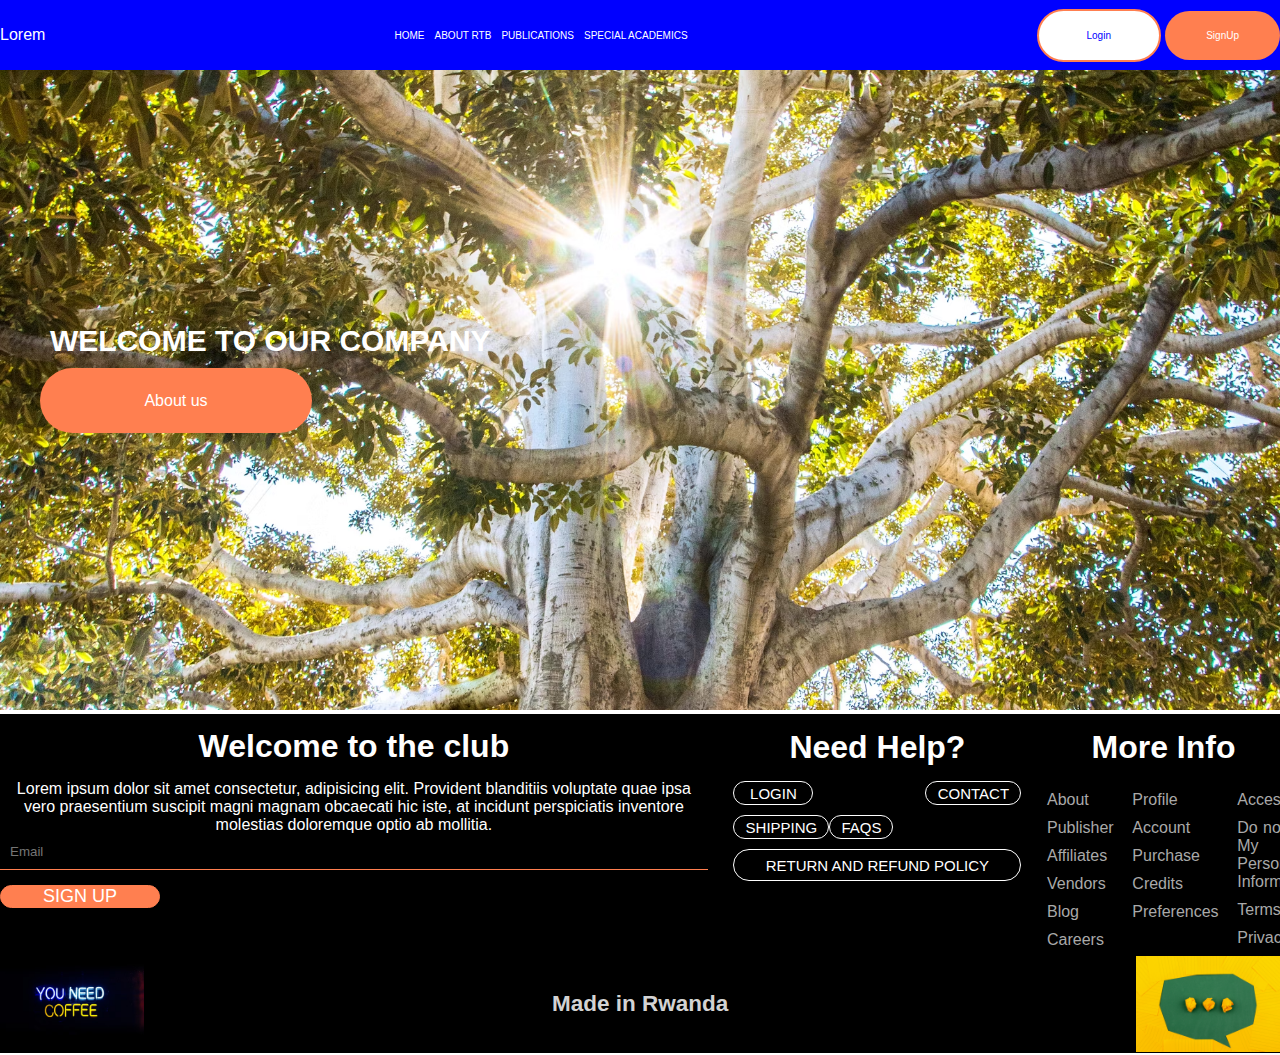
<file: index.html>
<!DOCTYPE html>
<html lang="en">
<head>
  <meta charset="UTF-8">
  <meta http-equiv="X-UA-Compatible" content="IE=edge">
  <meta name="viewport" content="width=device-width, initial-scale=1.0">
  <link rel="stylesheet" href="./style.css">
  <link rel="stylesheet" href="./footer.css">
   <link rel="stylesheet" href="https://fonts.google.com/specimen/Poppins?preview.text=poppins&preview.text_type=custom"> 
  <title>RTB Website</title>
</head>
<body>
  <div class="main">
    <div>Lorem</div>
    <div class="nav-options">
      <a href="/">HOME</a>
      <a href="./content.html">ABOUT RTB</a>
      <a href="./Publications.html">PUBLICATIONS</a>
      <a href="./academic.html">SPECIAL ACADEMICS</a>
    </div>
    <div>
      <button class="login">Login</button>
      <button class="signup">SignUp</button>
    </div>
  </div>
  <div class="image-container">
    <img class="image" src="./images/tree.avif" alt="Tree">
    
  </div>
  <div class="about">
    <h1>Welcome to Our Company </h1>
   
    <button>About us</button>
    

  </div>
  <div class="wrap">
    <div class="upper-container">
        <div>
            <h1>Welcome to the club</h1>
        </div>
        <p>Lorem ipsum dolor sit amet consectetur, adipisicing elit. Provident blanditiis voluptate quae ipsa vero praesentium suscipit magni magnam obcaecati hic iste, at incidunt perspiciatis inventore molestias doloremque optio ab mollitia.
        </p>
        <input type="text" placeholder="Email">
        <button>Sign up</button>
    </div>
 <div class="help">
    <h1>Need Help?</h1>
    <div class="info">
        <button id="login-btn">Login</button>
        <button id="contact-btn">Contact</button>
    </div>
    <div class="guidance">
        <button id="shipping-btn">Shipping</button>
        <button id="faqs-btn">Faqs</button>
    </div>
    <div class="return">
        <button>Return and refund policy</button>
    </div>
</div>    

<div class="more-info">    
    <h1>More Info</h1> 
    <div class="items">
        <div class="first">
            <a href="#">About</a>
            <a href="#">Publisher</a>
            <a href="#">Affiliates</a>
            <a href="#">Vendors</a>
            <a href="#">Blog</a>
            <a href="#">Careers</a>
        </div>
        <div class="second">
            <a href="#">Profile</a>
            <a href="#">Account</a>
            <a href="#">Purchase</a>
            <a href="#">Credits</a>
            <a href="#">Preferences</a>
        </div>
        <div class="third">
            <a href="#">Accesibility</a>
            <a href="#">Do not Sell My Personal Information</a>
            <a href="#">Terms</a>
            <a href="#">Privacy</a>           
        </div>
    </div>      
   
</div>
</div>
<div class="bottom">
<div>
<img src="./images/logo.avif" alt="">
</div>
<div>
    <h2>Made in Rwanda</h2>
</div>
<div class="message">
  <img src="./images/reachout.jpg" alt="reachout">
</div>

</div>
  
</body>
</html>
</file>
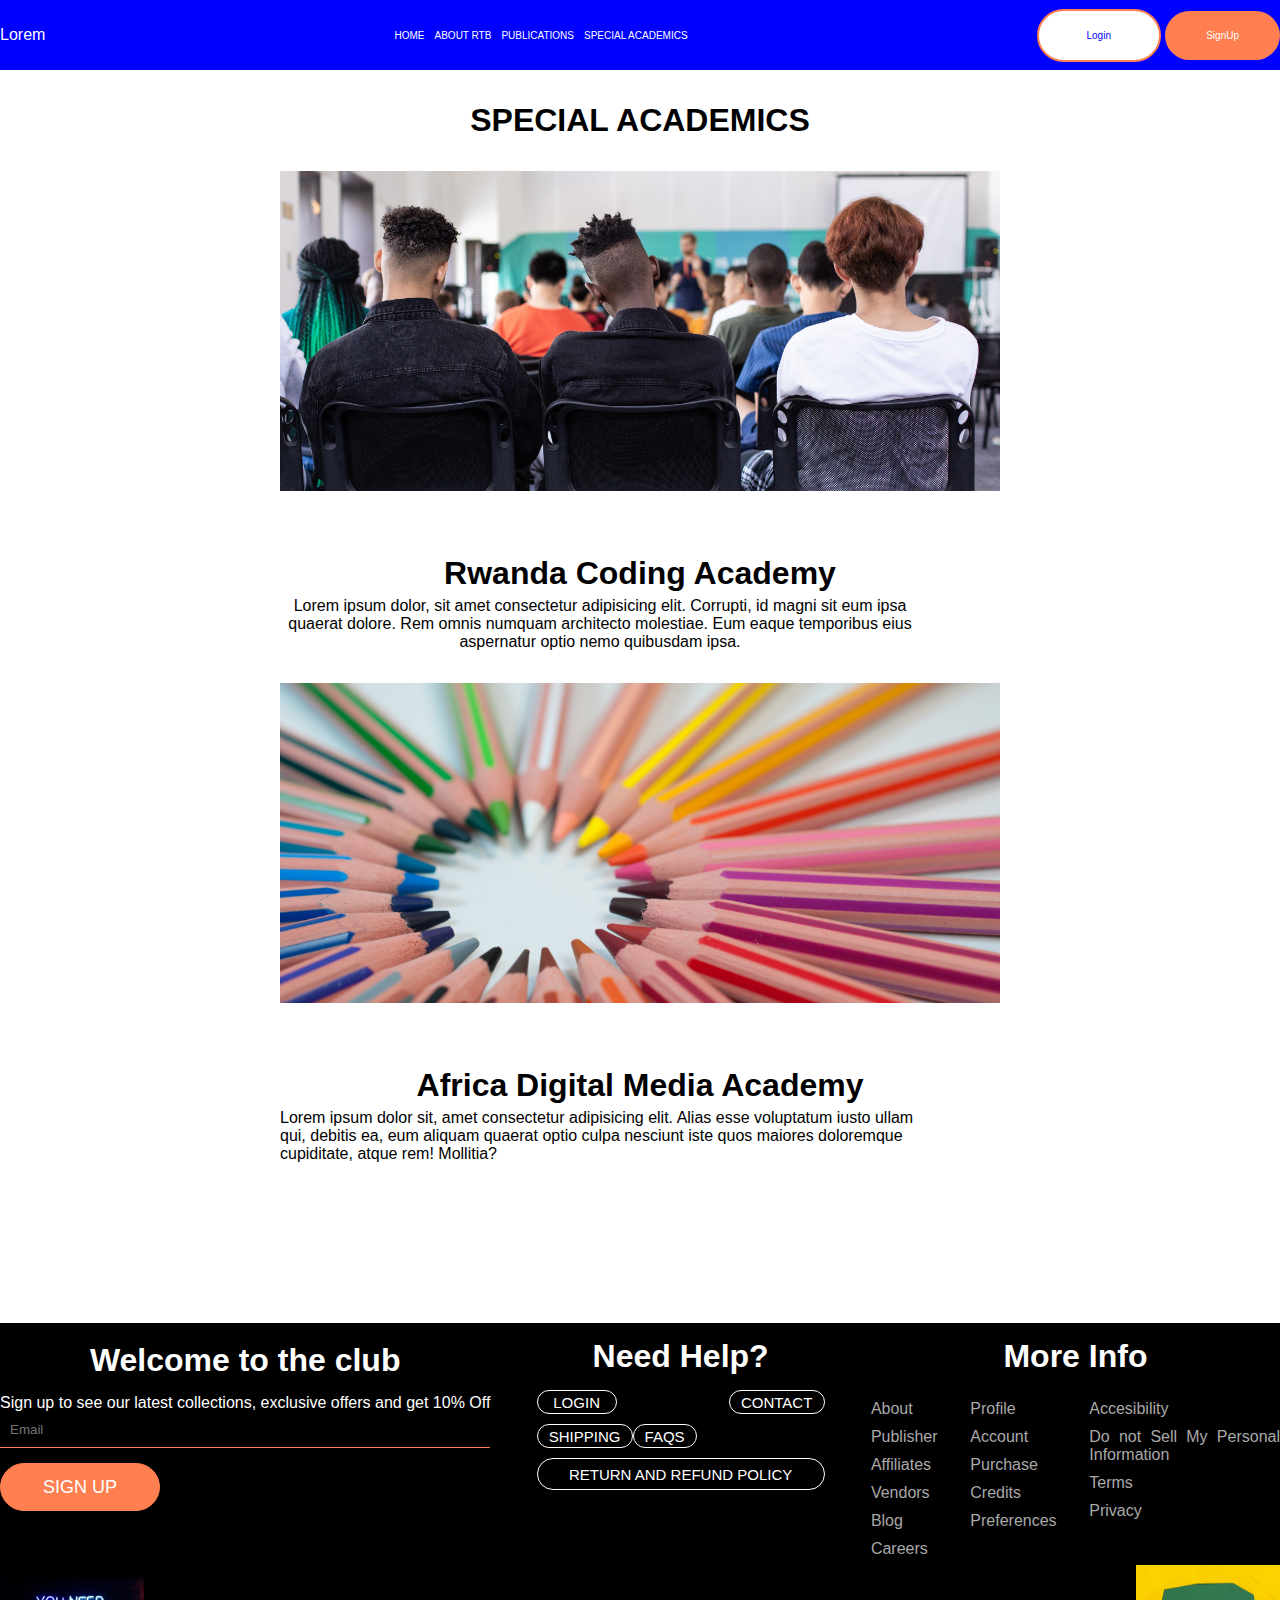
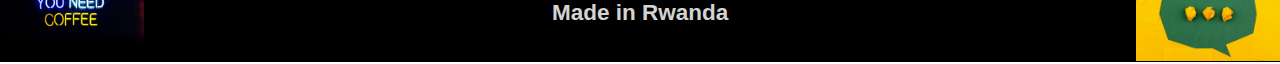
<file: academic.html>
<!DOCTYPE html>
<html lang="en">
<head>
    <meta charset="UTF-8">
    <meta http-equiv="X-UA-Compatible" content="IE=edge">
    <meta name="viewport" content="width=device-width, initial-scale=1.0">
    <link rel="stylesheet" href="./style.css">
    <link rel="stylesheet" href="./academics.css">
    <link rel="stylesheet" href="./footer.css">
    <link rel="stylesheet" href="https://fonts.google.com/specimen/Poppins?preview.text=poppins&preview.text_type=custom"> 
    <title>Special Academics</title>
</head>
<body>
    <div class="main"> 
        <div>Lorem</div>
        <div class="nav-options">
          <a href="./index.html">HOME</a>
          <a href="./content.html">ABOUT RTB</a>
          <a href="./publications.html">PUBLICATIONS</a>
          <a href="/">SPECIAL ACADEMICS</a>
        </div>
        <div>
          <button class="login">Login</button>
          <button class="signup">SignUp</button>
        </div>
      </div>
      <div class="school">
        <h1>Special Academics</h1>
        <div class="diversity">
          <img src="./images/diversity.jpg" alt="diversity">
          <h1>Rwanda Coding Academy</h1>
          <p>Lorem ipsum dolor, sit amet consectetur adipisicing elit. Corrupti, id magni sit eum ipsa quaerat dolore. Rem omnis numquam architecto molestiae. Eum eaque temporibus eius aspernatur optio nemo quibusdam ipsa.</p>
        </div>
        <div class="vocational">
         <img src="./images/stories (1).jpg" alt="stories">
         <h1>Africa Digital Media Academy</h1>
         <p>Lorem ipsum dolor sit, amet consectetur adipisicing elit. Alias esse voluptatum iusto ullam qui, debitis ea, eum aliquam quaerat optio culpa nesciunt iste quos maiores doloremque cupiditate, atque rem! Mollitia?</p>

        </div>
      </div>
      
      <div class="wrap">
        <div class="upper-container">
            <div>
                <h1>Welcome to the club</h1>
            </div>
            <p>Sign up to see our latest collections,
                exclusive offers and get 10% Off
            </p>
            <input type="text" placeholder="Email">
            <button>Sign up</button>
        </div>
     <div class="help">
        <h1>Need Help?</h1>
        <div class="info">
            <button id="login-btn">Login</button>
            <button id="contact-btn">Contact</button>
        </div>
        <div class="guidance">
            <button id="shipping-btn">Shipping</button>
            <button id="faqs-btn">Faqs</button>
        </div>
        <div class="return">
            <button>Return and refund policy</button>
        </div>
    </div>    

    <div class="more-info">    
        <h1>More Info</h1> 
        <div class="items">
            <div class="first">
                <a href="#">About</a>
                <a href="#">Publisher</a>
                <a href="#">Affiliates</a>
                <a href="#">Vendors</a>
                <a href="#">Blog</a>
                <a href="#">Careers</a>
            </div>
            <div class="second">
                <a href="#">Profile</a>
                <a href="#">Account</a>
                <a href="#">Purchase</a>
                <a href="#">Credits</a>
                <a href="#">Preferences</a>
            </div>
            <div class="third">
                <a href="#">Accesibility</a>
                <a href="#">Do not Sell My Personal Information</a>
                <a href="#">Terms</a>
                <a href="#">Privacy</a>           
            </div>
        </div>      
       
    </div>
    </div>
<div class="bottom">
    <div>
<img src="./images/logo.avif" alt="">
    </div>
    <div>
        <h2>Made in Rwanda</h2>
    </div>
    <div class="message">
        <img src="./images/reachout.jpg" alt="reachout">
    </div>

</div>

      </body>
      </html>
</file>
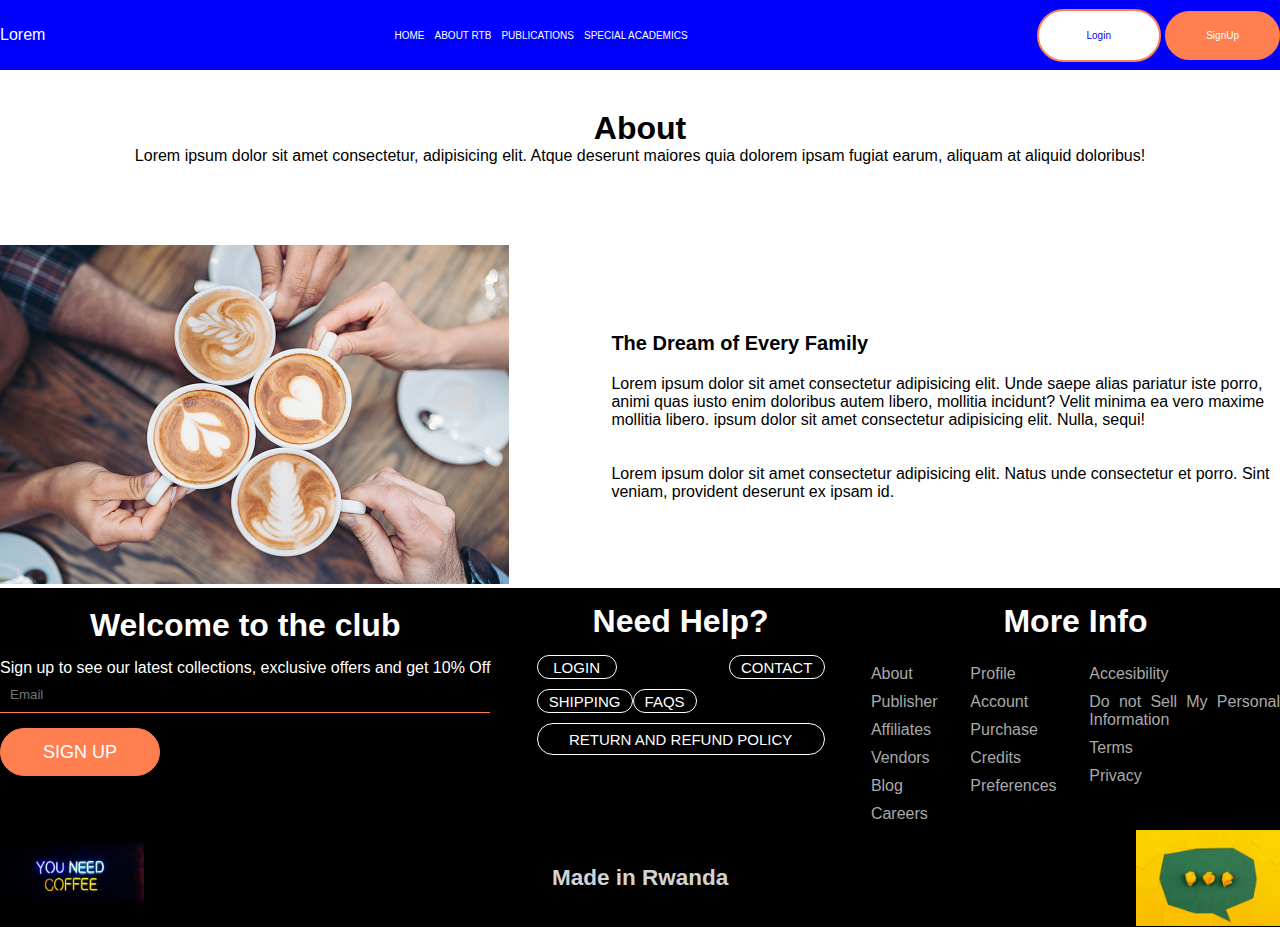
<file: content.html>
<!DOCTYPE html>
<html lang="en">
<head>
  <meta charset="UTF-8">
  <meta http-equiv="X-UA-Compatible" content="IE=edge">
  <meta name="viewport" content="width=device-width, initial-scale=1.0">
  <link rel="stylesheet" href="./style.css">
  <link rel="stylesheet" href="./footer.css">
  <link rel="stylesheet" href="https://fonts.google.com/specimen/Poppins?preview.text=poppins&preview.text_type=custom"> 
  <title>Content</title>
</head>
<body>
  <div class="main">
    <div>Lorem</div>
    <div class="nav-options">
      <a href="./index.html">HOME</a>
      <a href="/">ABOUT RTB</a>
      <a href="./publications.html">PUBLICATIONS</a>
      <a href="./academic.html">SPECIAL ACADEMICS</a>
    </div>
    <div>
      <button class="login">Login</button>
      <button class="signup">SignUp</button>
    </div>
  </div>
  
  <div class="aboutus">
    <h1>About</h1>
  <p>Lorem ipsum dolor sit amet consectetur, adipisicing elit. Atque deserunt maiores quia dolorem ipsam fugiat earum, aliquam at aliquid doloribus!</p>
</div>

  
  <div  class="container">
    <div>
      <img src="./images/coffee.jpg" alt="coffee">
    </div>
    <div class="page-info">
      <h2>The Dream of Every Family</h2>
      <p>Lorem ipsum dolor sit amet consectetur adipisicing elit. Unde saepe alias pariatur iste porro, animi quas iusto enim doloribus autem libero, mollitia incidunt? Velit minima ea vero maxime mollitia libero. ipsum dolor sit amet consectetur adipisicing elit. Nulla, sequi!</p>
      <br>
      <br>
      <p>Lorem ipsum dolor sit amet consectetur adipisicing elit. Natus unde consectetur et porro. Sint veniam, provident deserunt ex ipsam id.</p>
    </div>
  </div>
  <div class="wrap">
    <div class="upper-container">
        <div>
            <h1>Welcome to the club</h1>
        </div>
        <p>Sign up to see our latest collections,
            exclusive offers and get 10% Off
        </p>
        <input type="text" placeholder="Email">
        <button>Sign up</button>
    </div>
 <div class="help">
    <h1>Need Help?</h1>
    <div class="info">
        <button id="login-btn">Login</button>
        <button id="contact-btn">Contact</button>
    </div>
    <div class="guidance">
        <button id="shipping-btn">Shipping</button>
        <button id="faqs-btn">Faqs</button>
    </div>
    <div class="return">
        <button>Return and refund policy</button>
    </div>
</div>    

<div class="more-info">    
    <h1>More Info</h1> 
    <div class="items">
        <div class="first">
            <a href="#">About</a>
            <a href="#">Publisher</a>
            <a href="#">Affiliates</a>
            <a href="#">Vendors</a>
            <a href="#">Blog</a>
            <a href="#">Careers</a>
        </div>
        <div class="second">
            <a href="#">Profile</a>
            <a href="#">Account</a>
            <a href="#">Purchase</a>
            <a href="#">Credits</a>
            <a href="#">Preferences</a>
        </div>
        <div class="third">
            <a href="#">Accesibility</a>
            <a href="#">Do not Sell My Personal Information</a>
            <a href="#">Terms</a>
            <a href="#">Privacy</a>           
        </div>
    </div>      
   
</div>
</div>
<div class="bottom">
<div>
<img src="./images/logo.avif" alt="">
</div>
<div>
    <h2>Made in Rwanda</h2>
</div>
<div class="message">
   <img src="./images/reachout.jpg" alt="reachout">
</div>

</div>
</body>
</html>
</file>
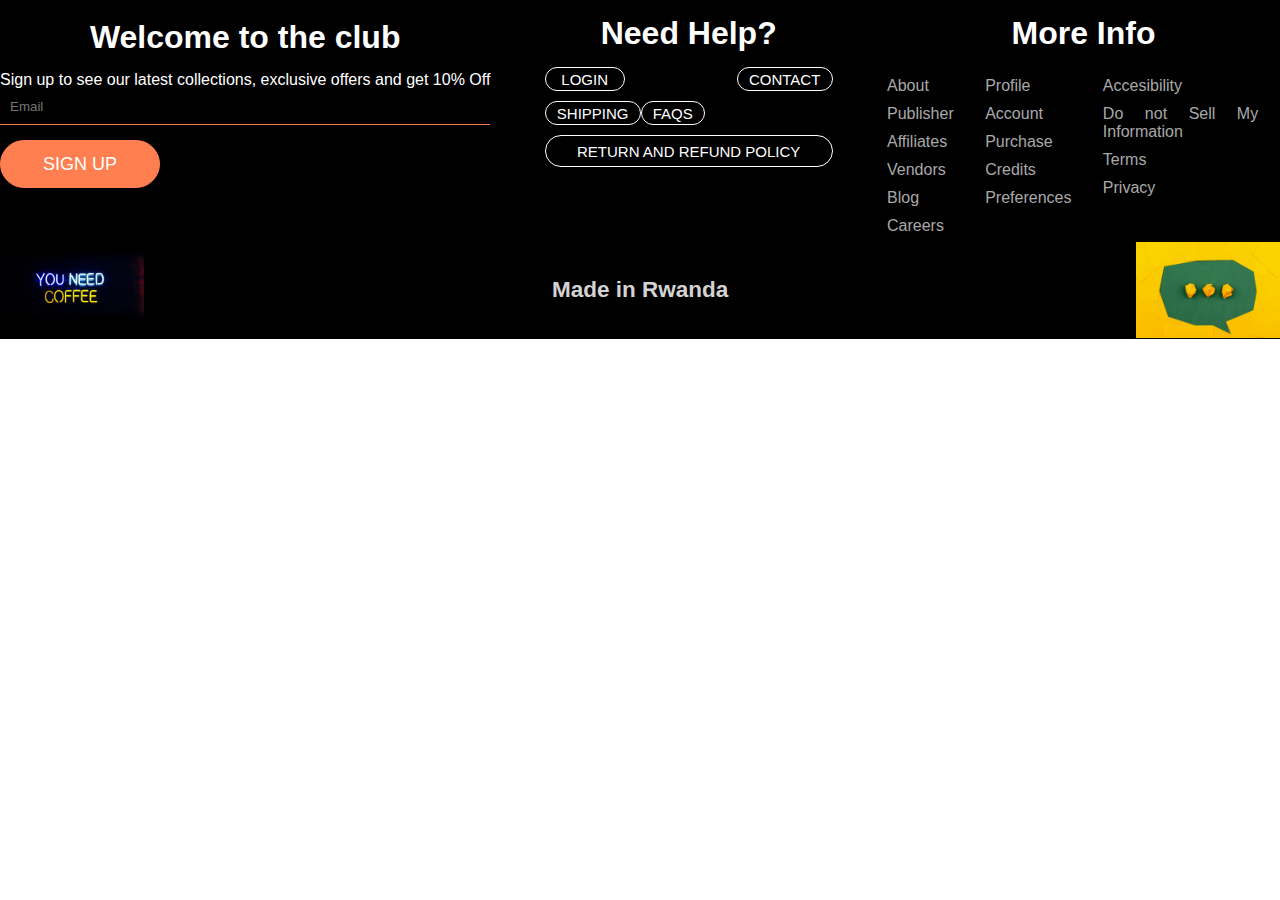
<file: footer.html>
<!DOCTYPE html>
<html lang="en">
<head>
    <meta charset="UTF-8">
    <meta http-equiv="X-UA-Compatible" content="IE=edge">
    <meta name="viewport" content="width=device-width, initial-scale=1.0">
    <link rel="stylesheet" href="./footer.css">
    <link rel="stylesheet" href="https://fonts.google.com/specimen/Poppins?preview.text=poppins&preview.text_type=custom">
    <title>Website Footer</title>
</head>
<body>
    <div class="wrap">
        <div class="upper-container">
            <div>
                <h1>Welcome to the club</h1>
            </div>
            <p>Sign up to see our latest collections,
                exclusive offers and get 10% Off
            </p>
            <input type="text" placeholder="Email">
            <button>Sign up</button>
        </div>
     <div class="help">
        <h1>Need Help?</h1>
        <div class="info">
            <button id="login-btn">Login</button>
            <button id="contact-btn">Contact</button>
        </div>
        <div class="guidance">
            <button id="shipping-btn">Shipping</button>
            <button id="faqs-btn">Faqs</button>
        </div>
        <div class="return">
            <button>Return and refund policy</button>
        </div>
    </div>    

    <div class="more-info">    
        <h1>More Info</h1> 
        <div class="items">
            <div class="first">
                <a href="#">About</a>
                <a href="#">Publisher</a>
                <a href="#">Affiliates</a>
                <a href="#">Vendors</a>
                <a href="#">Blog</a>
                <a href="#">Careers</a>
            </div>
            <div class="second">
                <a href="#">Profile</a>
                <a href="#">Account</a>
                <a href="#">Purchase</a>
                <a href="#">Credits</a>
                <a href="#">Preferences</a>
            </div>
            <div class="third">
                <a href="#">Accesibility</a>
                <a href="#" id="warning">Do not Sell My Personal Information</a>
                <a href="#">Terms</a>
                <a href="#">Privacy</a>           
            </div>
        </div>      
       
    </div>
    </div>
<div class="bottom">
    <div>
<img src="./images/logo.avif" alt="">
    </div>
    <div>
        <h2>Made in Rwanda</h2>
    </div>
    <div class="message">
    <img src="./images/reachout.jpg" alt="reachout">
    </div>

</div>
       
</body>
</html>
</file>
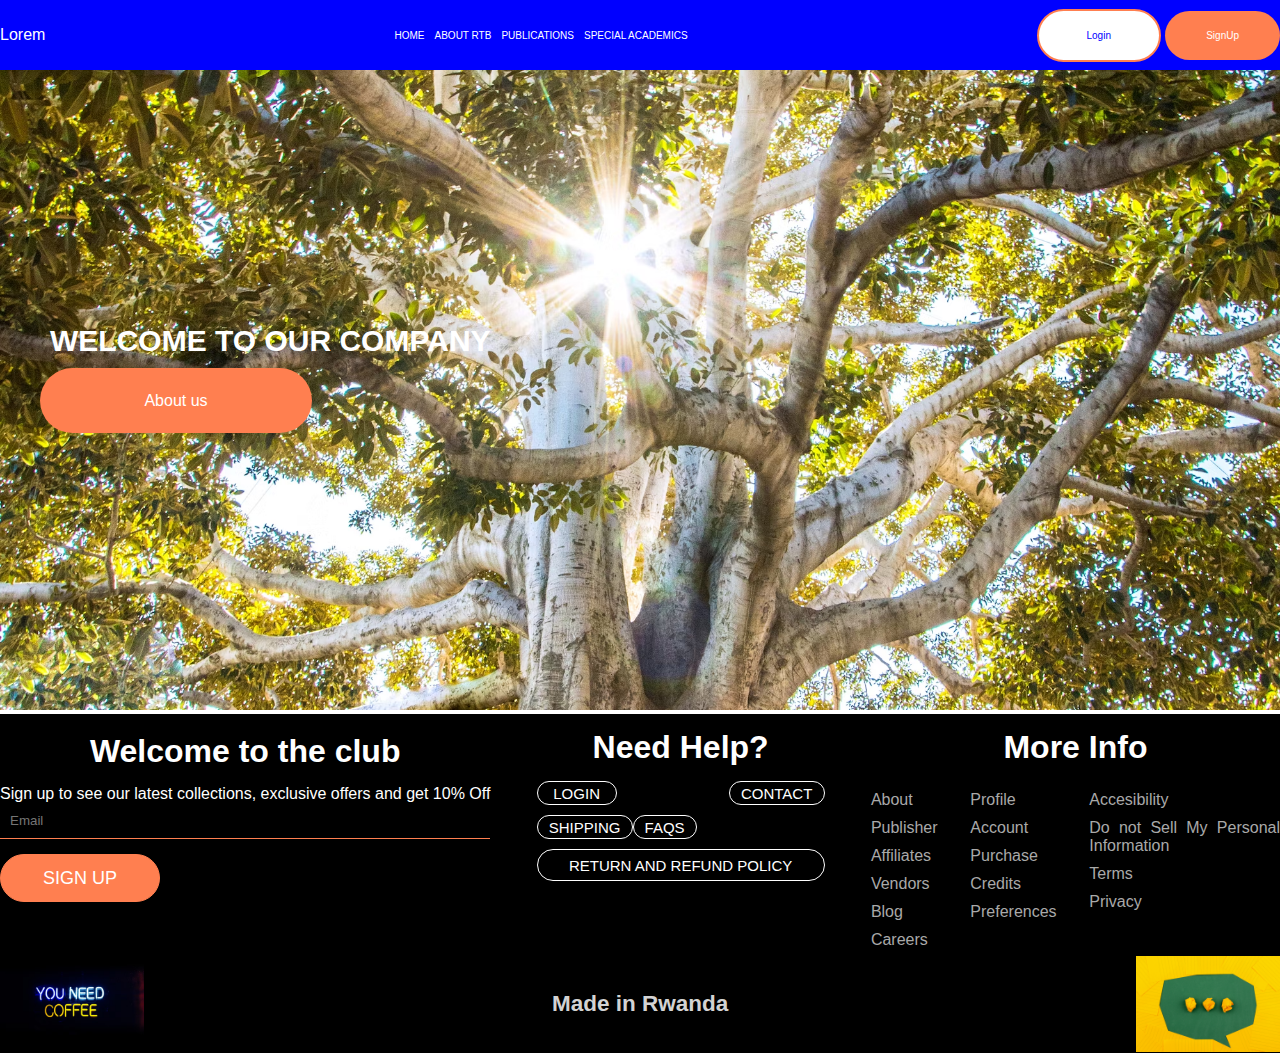
<file: mainpage.html>
<!DOCTYPE html>
<html lang="en">
<head>
  <meta charset="UTF-8">
  <meta http-equiv="X-UA-Compatible" content="IE=edge">
  <meta name="viewport" content="width=device-width, initial-scale=1.0">
  <link rel="stylesheet" href="./style.css">
  <link rel="stylesheet" href="./footer.css">
   <link rel="stylesheet" href="https://fonts.google.com/specimen/Poppins?preview.text=poppins&preview.text_type=custom"> 
  <title>RTB Website</title>
</head>
<body>
  <div class="main">
    <div>Lorem</div>
    <div class="nav-options">
      <a href="/">HOME</a>
      <a href="./content.html">ABOUT RTB</a>
      <a href="./Publications.html">PUBLICATIONS</a>
      <a href="./academic.html">SPECIAL ACADEMICS</a>
    </div>
    <div>
      <button class="login">Login</button>
      <button class="signup">SignUp</button>
    </div>
  </div>
  <div class="image-container">
    <img class="image" src="./images/tree.avif" alt="Tree">
    
  </div>
  <div class="about">
    <h1>Welcome to Our Company </h1>
    <button>About us</button>
    

  </div>
  <div class="wrap">
    <div class="upper-container">
        <div>
            <h1>Welcome to the club</h1>
        </div>
        <p>Sign up to see our latest collections,
            exclusive offers and get 10% Off
        </p>
        <input type="text" placeholder="Email">
        <button>Sign up</button>
    </div>
 <div class="help">
    <h1>Need Help?</h1>
    <div class="info">
        <button id="login-btn">Login</button>
        <button id="contact-btn">Contact</button>
    </div>
    <div class="guidance">
        <button id="shipping-btn">Shipping</button>
        <button id="faqs-btn">Faqs</button>
    </div>
    <div class="return">
        <button>Return and refund policy</button>
    </div>
</div>    

<div class="more-info">    
    <h1>More Info</h1> 
    <div class="items">
        <div class="first">
            <a href="#">About</a>
            <a href="#">Publisher</a>
            <a href="#">Affiliates</a>
            <a href="#">Vendors</a>
            <a href="#">Blog</a>
            <a href="#">Careers</a>
        </div>
        <div class="second">
            <a href="#">Profile</a>
            <a href="#">Account</a>
            <a href="#">Purchase</a>
            <a href="#">Credits</a>
            <a href="#">Preferences</a>
        </div>
        <div class="third">
            <a href="#">Accesibility</a>
            <a href="#">Do not Sell My Personal Information</a>
            <a href="#">Terms</a>
            <a href="#">Privacy</a>           
        </div>
    </div>      
   
</div>
</div>
<div class="bottom">
<div>
<img src="./images/logo.avif" alt="">
</div>
<div>
    <h2>Made in Rwanda</h2>
</div>
<div class="message">
  <img src="./images/reachout.jpg" alt="reachout">
</div>

</div>
  
</body>
</html>
</file>
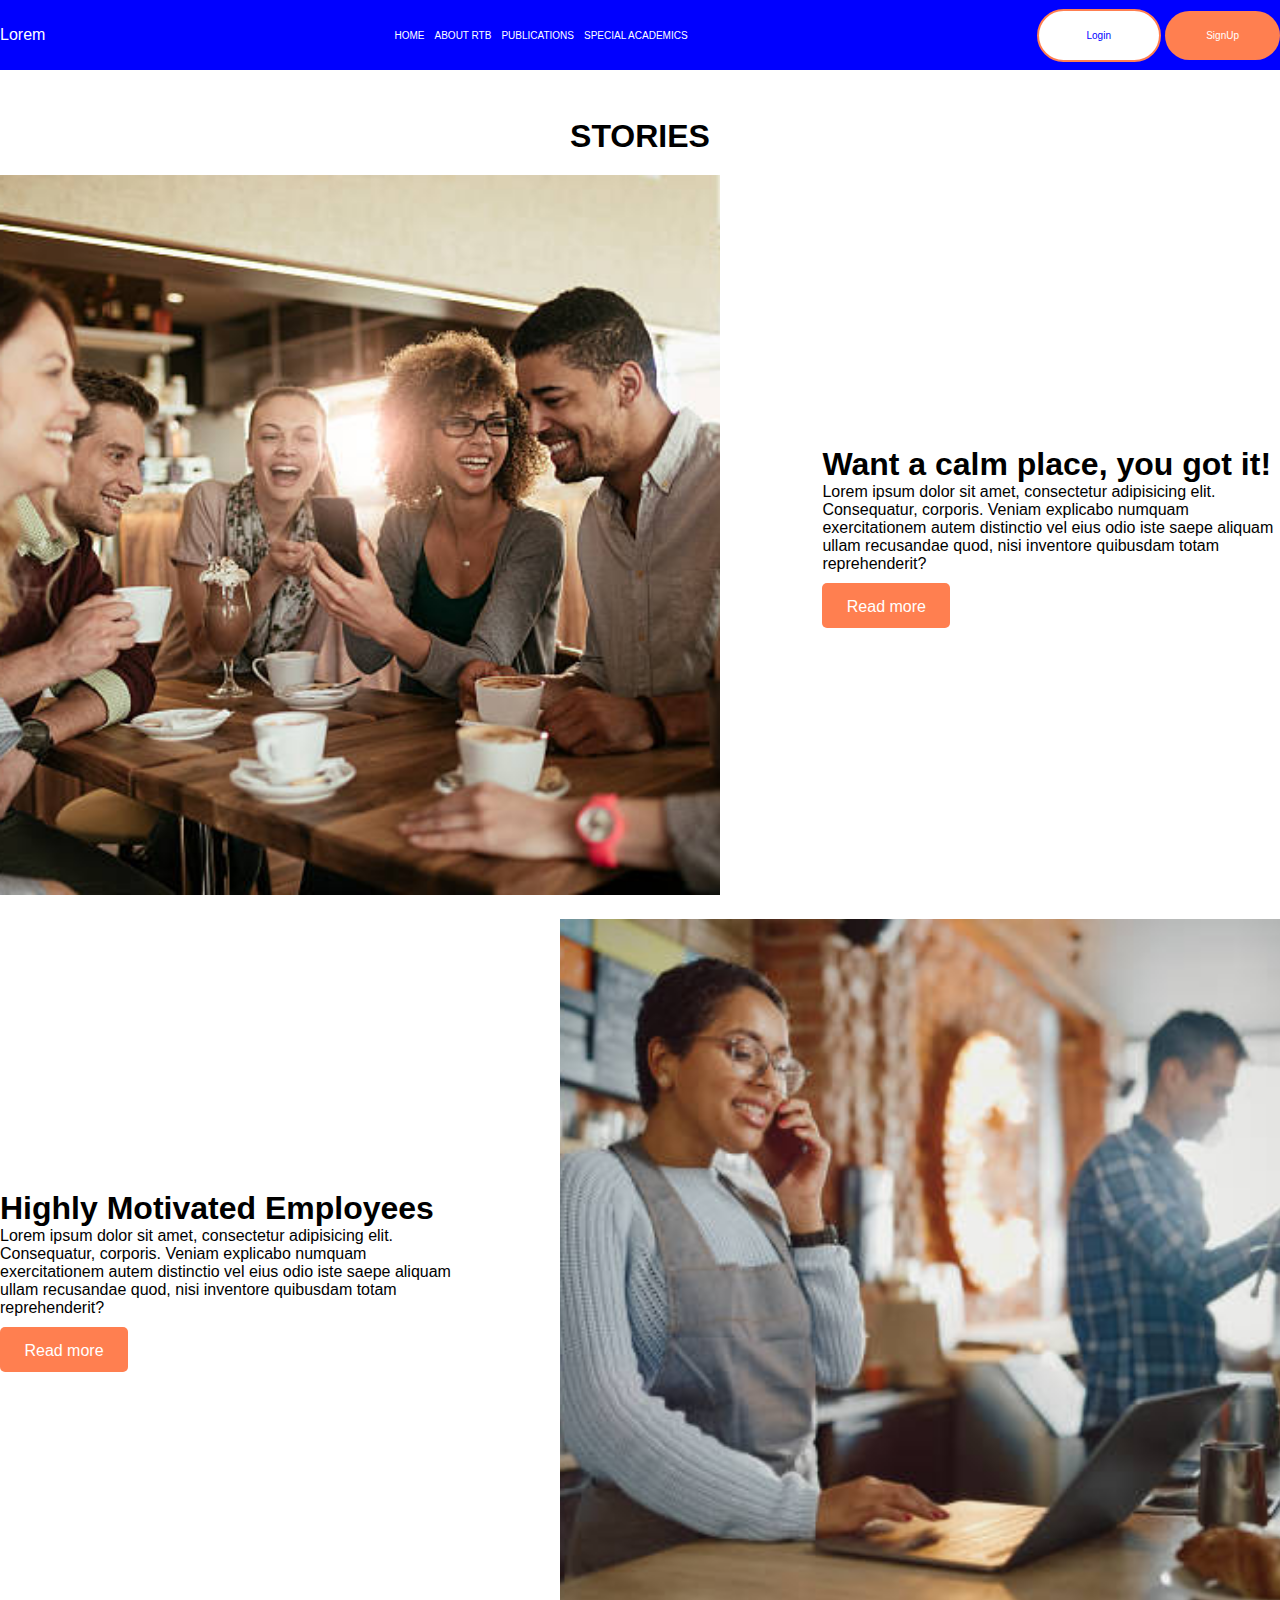
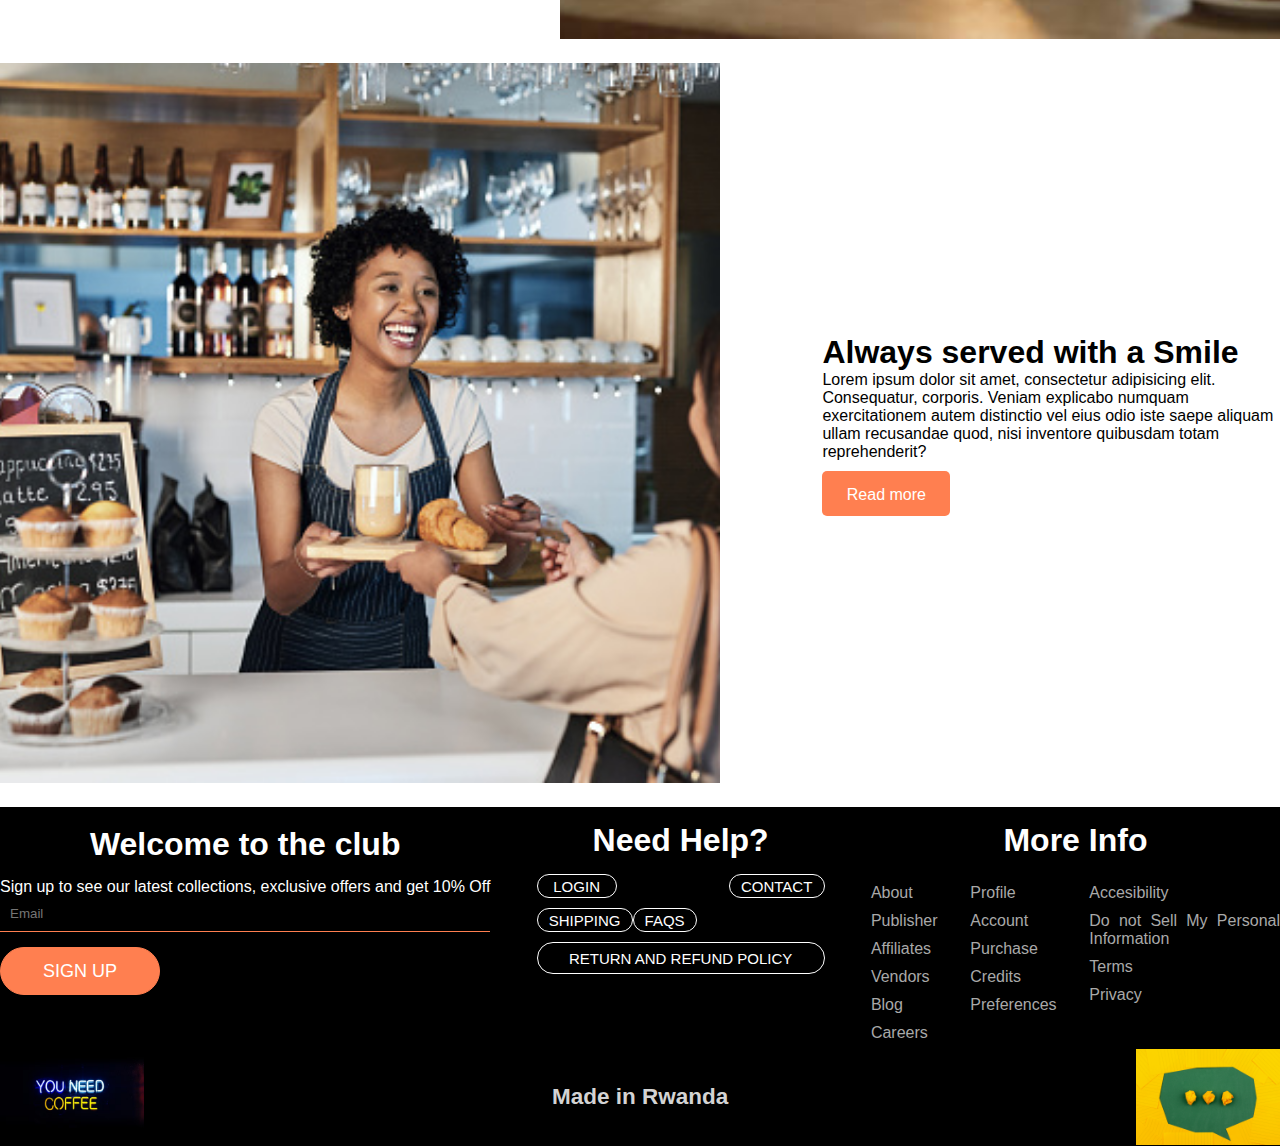
<file: publications.html>
<!DOCTYPE html>
<html lang="en">
<head>
    <meta charset="UTF-8">
    <meta http-equiv="X-UA-Compatible" content="IE=edge">
    <meta name="viewport" content="width=device-width, initial-scale=1.0">
    <link rel="stylesheet" href="./publications.css">
    <link rel="stylesheet" href="./footer.css">
    <link rel="stylesheet" href="https://fonts.google.com/specimen/Poppins?preview.text=poppins&preview.text_type=custom"> 
    <title>Publications</title>
</head>
<body>
    <div class="main">
        <div>Lorem</div>
        <div class="nav-options">
          <a href="./index.html">HOME</a>
          <a href="./content.html">ABOUT RTB</a>
          <a href="/">PUBLICATIONS</a>
          <a href="./academic.html">SPECIAL ACADEMICS</a>
        </div>
        <div>
          <button class="login">Login</button>
          <button class="signup">SignUp</button>
        </div>
      </div>
      <div>
        <div class="start">
            <h1>STORIES</h1>
            </div>
            
             <div class="stories-container">
            <div class="business">
               
                <div> <img src="./images/people.jpg" alt="Business"></div>
                <div>
                    <h1>Want a calm place, you got it!</h1>
                    <p>Lorem ipsum dolor sit amet, consectetur adipisicing elit. Consequatur, corporis. Veniam explicabo numquam exercitationem autem distinctio vel eius odio iste saepe aliquam ullam recusandae quod, nisi inventore quibusdam totam reprehenderit?</p>
                    <button>Read more</button>
                </div>
                    
                    </div>
    
            <div class="business">
                <div class="attitude">
                  
                    <div> <img src="./images/employees.jpg" alt=""></div>
                    <div>
                        <h1>Highly Motivated Employees</h1>
                        <p>Lorem ipsum dolor sit amet, consectetur adipisicing elit. Consequatur, corporis. Veniam explicabo numquam exercitationem autem distinctio vel eius odio iste saepe aliquam ullam recusandae quod, nisi inventore quibusdam totam reprehenderit?</p>
                        <button>Read more</button>
                    </div>      
                </div>                 
    
                    </div>
            <div class="business">
                
                        <div> <img src="./images/new.jpg" alt=""></div>
                <div>
                    <h1>Always served with a Smile</h1>
                    <p>Lorem ipsum dolor sit amet, consectetur adipisicing elit. Consequatur, corporis. Veniam explicabo numquam exercitationem autem distinctio vel eius odio iste saepe aliquam ullam recusandae quod, nisi inventore quibusdam totam reprehenderit?</p>
                    <button>Read more</button>
                </div>       
    
                    </div>
                </div>  
      </div>
      <div class="wrap">
        <div class="upper-container">
            <div>
                <h1>Welcome to the club</h1>
            </div>
            <p>Sign up to see our latest collections,
                exclusive offers and get 10% Off
            </p>
            <input type="text" placeholder="Email">
            <button>Sign up</button>
        </div>
     <div class="help">
        <h1>Need Help?</h1>
        <div class="info">
            <button id="login-btn">Login</button>
            <button id="contact-btn">Contact</button>
        </div>
        <div class="guidance">
            <button id="shipping-btn">Shipping</button>
            <button id="faqs-btn">Faqs</button>
        </div>
        <div class="return">
            <button>Return and refund policy</button>
        </div>
    </div>    

    <div class="more-info">    
        <h1>More Info</h1> 
        <div class="items">
            <div class="first">
                <a href="#">About</a>
                <a href="#">Publisher</a>
                <a href="#">Affiliates</a>
                <a href="#">Vendors</a>
                <a href="#">Blog</a>
                <a href="#">Careers</a>
            </div>
            <div class="second">
                <a href="#">Profile</a>
                <a href="#">Account</a>
                <a href="#">Purchase</a>
                <a href="#">Credits</a>
                <a href="#">Preferences</a>
            </div>
            <div class="third">
                <a href="#">Accesibility</a>
                <a href="#">Do not Sell My Personal Information</a>
                <a href="#">Terms</a>
                <a href="#">Privacy</a>           
            </div>
        </div>      
       
    </div>
    </div>
<div class="bottom">
    <div>
<img src="./images/logo.avif" alt="">
    </div>
    <div>
        <h2>Made in Rwanda</h2>
    </div>
    <div class="message">
       <img src="./images/reachout.jpg" alt="reachout">
    </div>

</div>
              
</body>
</html>
</file>
<file: style.css>
*{
  box-sizing:border-box;
  margin:0;
  padding: 0;
}
body{
  font-family: 'Poppins',sans-serif;
}
.login {
  color: blue;
  background-color: white;
  height: 53px;
  width: 124px;
  border: 2px solid coral;
  border-radius: 31px;
  font-size: 10px;
}

.main{
  display: flex;
  justify-content: space-between;
  align-items: center;
  height: 70px;
  background: blue;
  color: white;
  
}
.sticky{
  position: fixed;
  top: 0;
  width: 100%;  
}
.main a {
  color: white;
  text-decoration: none;
}
.main a:hover {
  color: coral;
  list-style: none;
  
}
.nav-options{
  display: flex;
  justify-content: space-between;
  gap: 10px;
  font-size: 10px;

}
.signup{
  padding: 19px 41px;
  border: 2px;
  border-radius: 29px;
  color: white;
  background:coral;
  font-size: 10px;
}
.image{
height:40rem;
width: 100%;
object-fit: cover;
}
.image-container{
  position: relative;
}
.about{
  position: absolute;
  margin-top: -25rem;
  color: white;
  margin-left: 40px;
}
.about button{
  color: White;
  background: coral;
  border: 1px;
  border-radius: 50px;
  padding: 11px 22px;
  font-size: 16px;
  height: 65px;
  width: 17rem;

}
.about h1{
  margin: 10px;
  font-size: 30px;
  text-transform: uppercase;
}
.container{
  display: flex;
justify-content: center;
margin-top: 80px;
gap: 8%;
align-items: center;
}
.page-info h2{
 margin-bottom: 20px;
 font-size: 20px; 
}

.aboutus{
  margin-top: 40px;
  display: flex;
  flex-direction: column;
  align-items: center;
  color: black;
}
.business{
  display: flex;
  justify-content: space-between;
  align-items: center;
  flex-direction:row;
  gap: 8%;
  margin-bottom: 20px 0px;
  height: 50rem;
  width: 50rem;
  object-fit: cover;
} 
.business button{
  margin-top: 10px;
  color: White;
  background: coral;
  border: 1px;
  border-radius: 5px;
  padding: 15px 22px;
  font-size: 16px;
  height: 45px;
  width: 8rem;
}
.business .attitude{
  justify-content: center;
  align-items: center;
  flex-direction:row-reverse;  
}
/* #attitude {
  display: flex;
  justify-content: space-between;
  align-items: center;
  flex-direction:row-reverse;
  gap: 8%;
  margin-bottom: 20px;
  flex-direction: row-reverse;
} */

/* .employees{
  display: flex;
  justify-content: space-between;
  align-items: center;
  flex-direction:row-reverse;
  gap: 8%;
  margin-bottom: 20px;
}
.employees button{
  margin-top: 10px;
  color: White;
  background: coral;
  border: 1px;
  border-radius: 5px;
  padding: 15px 22px;
  font-size: 16px;
  height: 45px;
  width: 8rem;
}
.stories-container{
  display: flex;
  flex-direction:column;
}
.attitude{
  display: flex;
  justify-content: space-between;
  align-items: center;
  flex-direction: row;
  gap: 8%;
}
.attitude img{
  height: 50rem;
  width: 50rem;
  object-fit: cover;
}
.attitude button{
  margin-top: 10px;
  color: White;
  background: coral;
  border: 1px;
  border-radius: 5px;
  padding: 15px 22px;
  font-size: 16px;
  height: 45px;
  width: 8rem;
}
.start h1{
  display: flex;
  justify-content: center;
  align-items: center;
  flex-direction: column;
  margin: 20px 0;
} */
</file>
<file: footer.css>
*{
    box-sizing: border-box;
    margin: 0;
    padding: 0;
}
body{
    font-family:'Poppins',sans-serif;
}
.wrap {
    display: flex;
    justify-content:space-between;
    background: black;
    color: white;
    flex-direction: row;
    height: 15rem;
    gap: 2%;
    text-align: center;
}

.upper-container {
    display: flex;
    background: black;
    justify-content: center;
    color: white;
    flex-direction: column;
    height: 12rem;
    text-align: center;
}
.upper-container h1{
    margin: 15px 0px;
}
.upper-container input {  
    border: 0; 
    border-bottom: 1px solid coral;
    background: none;
    outline: 0px;
    padding: 10px;
}
.upper-container button {
    color:white;
    border: 1px;  
    background-color: coral;
    height: 3rem;
    width: 10rem;
    border: 1px solid coral;
    border-radius: 20rem;
    font-size: 18px;
    margin-top: 10px;
    text-transform: uppercase;
    margin-top: 15px;
}
.upper-container button:hover {
    color: lightskyblue;
    border: 1px;  
    background-color: white;
    border: 2px solid white;
    font-size: 15px;   
    cursor: pointer;   
}
.help {
display:flex;
flex-direction: column;

}
.help h1{
    margin: 15px 0px;
}
.info{
    display: flex;
    flex-direction: row;
   justify-content: space-between;
   
}
.guidance {
    display: flex;
    flex-direction: row;
    
  
}
 .info {
    display: flex;
    flex-direction: row;
   
   
} 
#login-btn {
    color: white;
    background-color: black;
    border: 1px solid white;
    border-radius: 5rem;
    height: 1.5rem;
    width: 5rem;
    cursor: pointer;
    text-transform: uppercase;
    margin-bottom: 10px;
    font-size: 15px;
    
}
#contact-btn {
    color: white;
    background-color: black;
    border: 1px solid white;
    border-radius: 5rem;
    height: 1.5rem;
    width: 6rem;
    cursor: pointer;
    text-transform: uppercase;
    margin-bottom: 10px;
    font-size: 15px;
}

#shipping-btn {
    color: white;
    background-color: black;
    border: 1px solid white;
    border-radius: 5rem;
    height: 1.5rem;
    width: 6rem;
    cursor: pointer;
    text-transform: uppercase;
    margin-bottom: 10px;
    font-size: 15px; 
}
#faqs-btn {
    color: white;
    background-color: black;
    border: 1px solid white;
    border-radius: 5rem;
    height: 1.5rem;
    width: 4rem;
    cursor: pointer;
    text-transform: uppercase;
    margin-bottom: 10px; 
    font-size: 15px;
}
.return button{
    border: 1px solid white;
    border-radius:12rem;
    background: none;
    height: 2rem;
    width: 18rem;
    color: white;
    text-align: center;
    text-transform: uppercase;
    font-size: 15px;
}
.more-info h1{
    margin: 15px 0px;

}
.more-info {
    display: flex;
    flex-direction: column;
   
   
}
.items{
    display: flex;
    justify-content: space-between;
    flex-direction: row;
    gap: 8%;
  
}
.more-info .first a {
    display: flex;
    justify-content: center;
    align-self: center;
    text-decoration: none;
    flex-direction: column;
    color: darkgrey;
    padding-top: 10px;
    text-align: justify;
    

}

.more-info .second a {
    display: flex;
    justify-content: center;
    align-self: center;
    text-decoration: none;
    flex-direction: column;
    color: darkgrey;
    padding-top: 10px;
    text-align: justify;
  
}

.more-info .third a {
    display: flex;
    justify-content: center;
    align-self: center;
    text-decoration: none;
    flex-direction: column;
    color: darkgrey;
    padding-top: 10px;
    text-align: justify;
    
   
    
}
.more-info a:hover {
    color: white;
    cursor: pointer;
}

.bottom{
    display: flex;
    flex-direction: row;
    justify-content: space-between;
    align-items: center;
    background: black;
    color: lightgray;
    font-size: 15px;
}
.bottom img{
    height: 6rem;
    object-fit: cover;
}
#warning {
    width: 15rem;
}
.message {
    height: 6rem;
    object-fit: cover;
}


/* Ibibazo
1. Centering the content in footer
2. If I want the buttons to have different width?
 */
</file>
<file: academics.css>
*{
  box-sizing:border-box;
  margin:0;
  padding: 0;
}
body{
  font-family: 'Poppins',sans-serif;
}
.school {
  display: flex;
  flex-direction: column;
  justify-content: center;
  align-items: center;
  background-color: white;
  
}
.school h1 {
  text-transform: uppercase;
  margin-top: 2rem;
}
.diversity {
display: flex;
flex-direction: column;
justify-content: center;
}
.diversity img {
  height: 20rem;
  width:45rem;
  object-fit: cover;
  margin: 2rem 0rem;
}
.diversity h1 {
  text-transform: capitalize;
  text-align: center;
  margin-bottom: 5px;
}

.diversity p{
  text-align:center;
  width: 40rem;
  margin-bottom: 2rem;

}
.vocational {
display: flex;
flex-direction: column;
justify-content: center;
}
.vocational img {
  height: 20rem;
  width:45rem;
  object-fit: cover;
  margin-bottom: 2rem;
}
.vocational h1{
  text-transform: capitalize;
  text-align: center;
  margin-bottom: 5px;
}
.vocational p{
  width: 40rem;
  margin-bottom: 10rem;
}
</file>
<file: publications.css>
*{
    box-sizing:border-box;
    margin:0;
    padding: 0;
  }
  body{
    font-family: 'Poppins',sans-serif;
  }
  .login {
    color: blue;
    background-color: white;
    height: 53px;
    width: 124px;
    border: 2px solid coral;
    border-radius: 31px;
    font-size: 10px;
  }
  
  .main{
    display: flex;
    justify-content: space-between;
    align-items: center;
    height: 70px;
    background: blue;
    color: white;
     width: 100%;

  }
  .main a {
    color: white;
    text-decoration: none;
  }
  .main a:hover {
    color: coral;
    list-style: none;
    
  }
  .nav-options{
    display: flex;
    justify-content: space-between;
    gap: 10px;
    font-size: 10px;
  
  }
  .signup{
    padding: 19px 41px;
    border: 2px;
    border-radius: 29px;
    color: white;
    background:coral;
    font-size: 10px;
  }
  .image{
  height:40rem;
  width: 100%;
  object-fit: cover;
  }
  .image-container{
    position: relative;
  }
  .about{
    position: absolute;
    margin-top: -25rem;
    color: white;
    margin-left: 40px;
  }
  .about button{
    color: White;
    background: coral;
    border: 1px;
    border-radius: 50px;
    padding: 11px 22px;
    font-size: 16px;
    height: 65px;
    width: 17rem;  
  }
  .about h1{
    margin: 10px;
    font-size: 30px;
    text-transform: uppercase;
  }
  .container{
    display: flex;
  justify-content: center;
  margin-top: 80px;
  gap: 8%;
  align-items: center;
  }
  .page-info h2{
   margin-bottom: 20px;
   font-size: 20px; 
  }  
  .aboutus{
    margin-top: 40px;
    display: flex;
    flex-direction: column;
    align-items: center;
    color: black;
  }
  .business{
    display: flex;
    justify-content: space-between;
    align-items: center;
    gap: 8%;
    margin: 20px 0; 
  }
  .business .attitude{
    display: flex;
    justify-content: space-between;
    align-items: center;
    flex-direction: row-reverse;
    gap: 8%;
      
  }
 
  .business button{
    margin-top: 10px;
    color: White;
    background: coral;
    border: 1px;
    border-radius: 5px;
    padding: 15px 22px;
    font-size: 16px;
    height: 45px;
    width: 8rem;
  }

  .business button:hover {
    cursor: pointer;
    color: blue;
    list-style: none;
    background: white;
    border: 2px solid coral;
  }
  
  .business img{
    height: 45rem;
    width: 45rem;
    object-fit: cover;
  }
  .start h1 {
    display: flex;
    justify-content: space-between;
    align-items: center;
    flex-direction: column;
    gap: 8%;
    margin-top: 3rem;
   
  }

/* Leave some space btn the headings and the contents
Left margin....
When you hover the background and text color should change
Work on special academics: RCA and Rwanda Digital Media */
</file>
